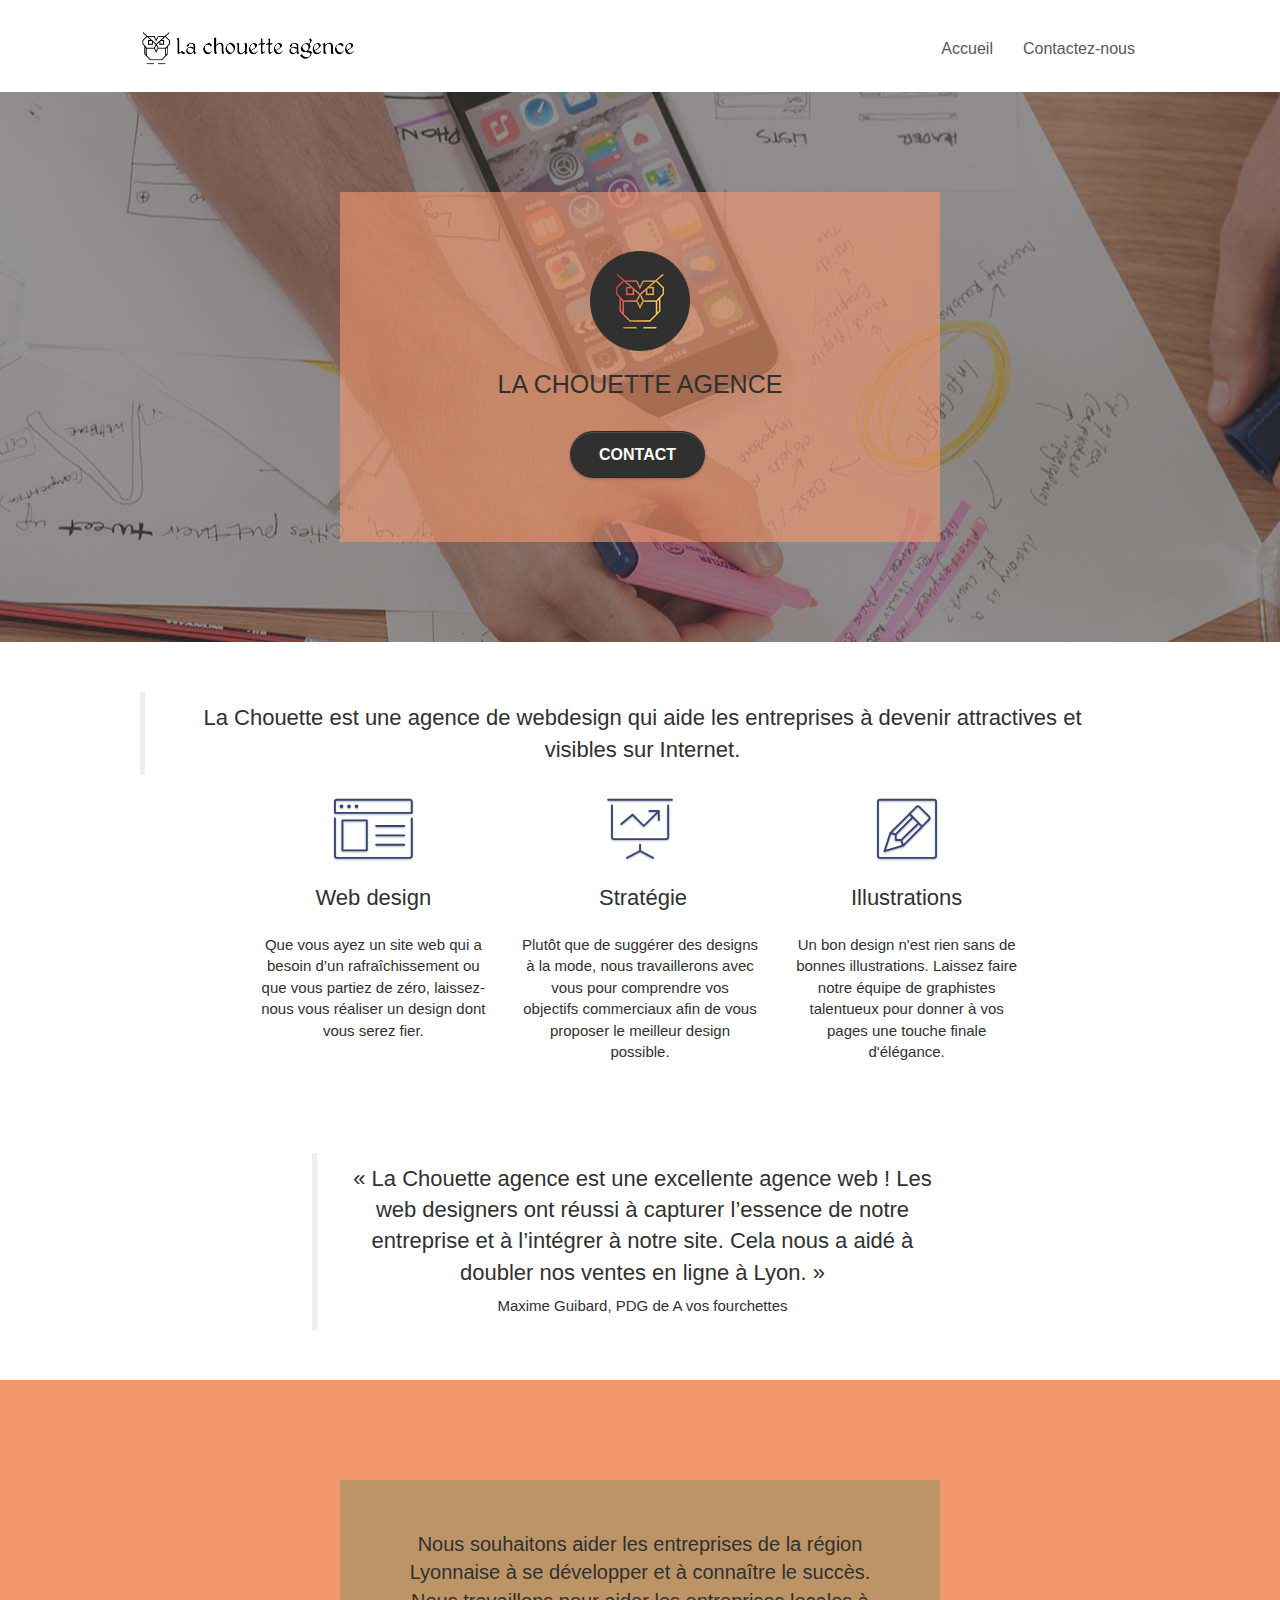
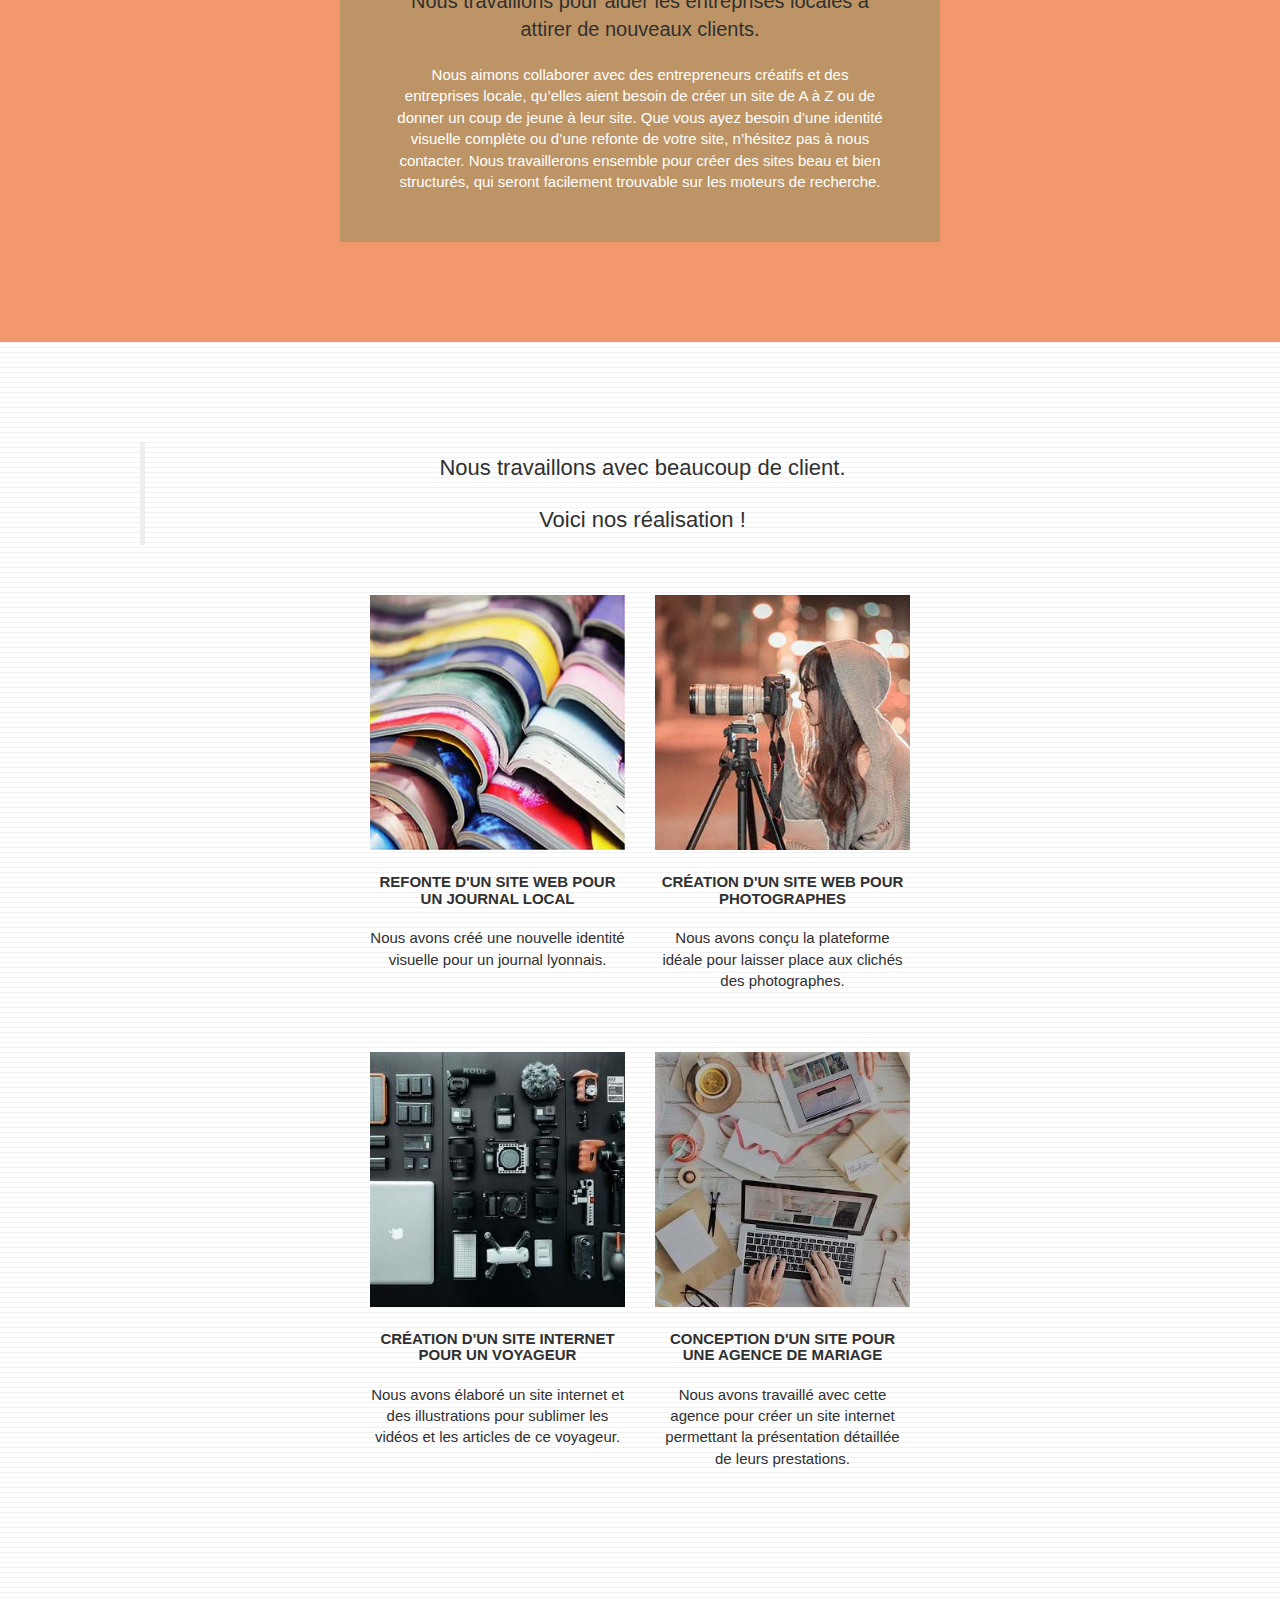
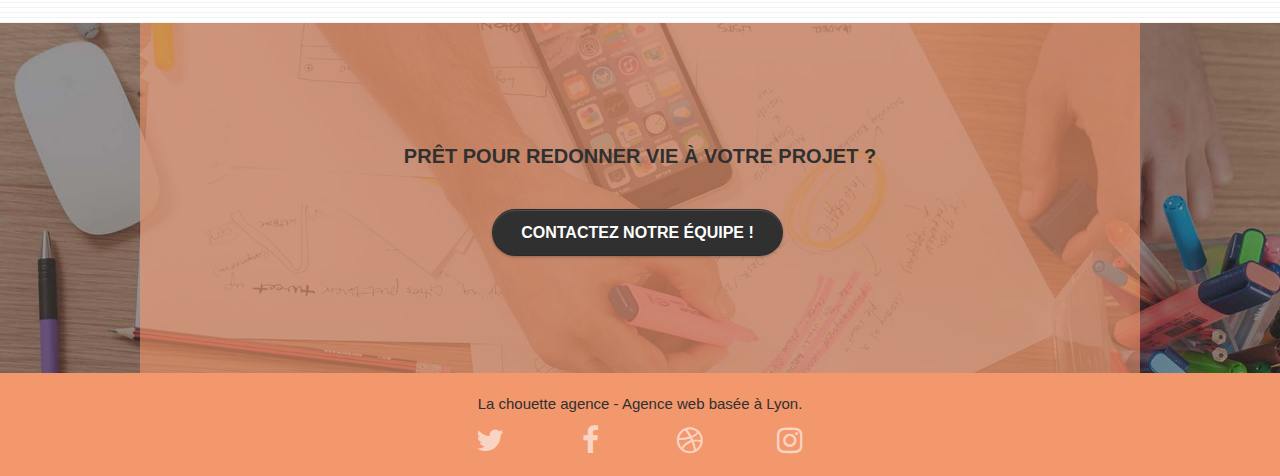
<file: index.html>
<!doctype html>

<html lang="fr">

<head>
    <meta charset="utf-8">
    <meta name="viewport" content="width=device-width, initial-scale=1.0, viewport-fit=cover">
    <link rel="shortcut icon" type="image/png" href="favicon.jpg">
    <link rel="stylesheet" type="text/css" href="./css/bootstrap-min.css">
    <link rel="stylesheet" type="text/css" href="style-min.css">
    <link rel="stylesheet" type="text/css" href="./css/font-awesome-min.css">
    <link rel="stylesheet" type="text/css" href="./css/et-line-min.css">


    <title>La Chouette, Agence de Webdesign</title>
    <meta name="description" content="Nous sommes une agence de Web Design basée à Lyon. Graphistes passionnés, nous sommes à votre écoute pour définir l'identité de votre site web">

</head>

<body>
    <!-- Principal conteneur -->
    <div class="page-container">

        <!-- bloc-0 -->
        <div class="bloc bgc-white l-bloc " id="bloc-0">
            <div class="container bloc-sm">
                <nav class="navbar row">
                    <div class="navbar-header">
                        <a class="navbar-brand" href="index.html"><img src="img/la-chouette-agence.png" alt="La Chouette web design logo" height="40" /></a>
                        <button id="nav-toggle" type="button" class="ui-navbar-toggle navbar-toggle" data-toggle="collapse" data-target=".navbar-1">
                            <span class="sr-only">Toggle navigation</span><span class="icon-bar"></span><span class="icon-bar"></span><span class="icon-bar"></span>
                        </button>
                    </div>
                    <div class="collapse navbar-collapse navbar-1 special-dropdown-nav">
                        <ul class="site-navigation nav navbar-nav">
                            <li>
                                <a href="index.html">Accueil</a>
                            </li>
                            <li>
                                <a href="contact.html">Contactez-nous</a>
                            </li>
                        </ul>
                    </div>
                </nav>
            </div>
        </div>
        <!-- bloc-0 END -->

        <!-- bloc-1-presentation -->
        <div class="bloc bgc-dark-slate-blue bg-banniere d-bloc bg-t-edge bloc-bg-texture texture-paper b-parallax" id="bloc-1-hero">
            <div class="container bloc-lg">
                <div class="row tight-width-whitespace cards">
                    <div class="col-sm-12">
                        <img src="img/logo.png" class="center-block image-resize-mode" width="100" alt="Logo, La chouette agence" />
                        <h1 class="text-center hero-bloc-text tc-black">
                            La chouette agence
                        </h1>
                        <div class="text-center">
                            <a href="contact.html" class="btn btn-lg btn-clean btn-rd cta-hero btn-atomic-tangerine" id="cta-hero">Contact</a>
                        </div>
                    </div>
                </div>
            </div>
        </div>
        <!-- bloc-1-presentation END -->

        <!-- bloc-2-services -->
        <div class="bloc bgc-white l-bloc" id="bloc-2-services">
            <div class="container bloc-md">
                <div class="row">
                    <div class="col-sm-12 text-center">
                        <blockquote>La Chouette est une agence de webdesign qui aide les entreprises à devenir attractives et visibles sur Internet. </blockquote>
                    </div>
                </div>
                <div class="row voffset-lg med-width-whitespace">
                    <div class="col-sm-4">
                        <div class="text-center">
                            <span class="et-icon-browser sm-shadow icon-dark-slate-blue icons icon-lg"></span>
                        </div>
                        <h2 class="mg-md text-center">
                            Web design
                        </h2>
                        <p class="text-center">
                            Que vous ayez un site web qui a besoin d&rsquo;un rafraîchissement ou que vous partiez de zéro, laissez-nous vous réaliser un design dont vous serez fier.
                        </p>
                    </div>
                    <div class="col-sm-4">
                        <div class="text-center">
                            <span class="et-icon-presentation sm-shadow icon-dark-slate-blue icons icon-lg"></span>
                        </div>
                        <h2 class="mg-md text-center">
                            &nbsp;Stratégie
                        </h2>
                        <p class="text-center ">
                            Plutôt que de suggérer des designs à la mode, nous travaillerons avec vous pour comprendre vos objectifs commerciaux afin de vous proposer le meilleur design possible.<br>
                        </p>
                    </div>
                    <div class="col-sm-4">
                        <div class="text-center">
                            <span class="et-icon-edit sm-shadow icon-dark-slate-blue icons icon-lg"></span>
                        </div>
                        <h2 class="mg-md text-center">
                            Illustrations
                        </h2>
                        <p class="text-center ">
                            Un bon design n'est rien sans de bonnes illustrations. Laissez faire notre équipe de graphistes talentueux pour donner à vos pages une touche finale d'élégance.
                        </p>
                    </div>
                </div>
                <div class="row voffset-lg voffset">
                    <div class="col-xs-12 col-md-8 col-md-offset-2 text-center">
                        <blockquote>« La Chouette agence est une excellente agence web ! Les web designers ont réussi à capturer l’essence de notre entreprise et à l’intégrer à notre site. Cela nous a aidé à doubler nos ventes en ligne à Lyon. »<br> <span>Maxime Guibard, PDG de A vos fourchettes</span>                            </blockquote>

                    </div>
                </div>
            </div>
        </div>
        <!-- bloc-2-services END -->

        <!-- ScrollToTop Button -->
        <a class="bloc-button btn btn-d scrollToTop" onclick="scrollToTarget('1')"><span class="fa fa-chevron-up"></span></a>
        <!-- ScrollToTop Button END-->

        <!-- bloc-3-what-i-do -->
        <div class="bloc tc-white bgc-atomic-tangerine bg-presentation d-bloc bloc-bg-texture texture-paper b-parallax" id="bloc-3-what-i-do">
            <div class="container bloc-lg">
                <div class="row tight-width-whitespace black-background">
                    <div class="col-sm-12">
                        <p class="mg-md text-center tc-grey">
                            Nous souhaitons aider les entreprises de la région Lyonnaise à se développer et à connaître le succès. Nous travaillons pour aider les entreprises locales à attirer de nouveaux clients.<br>
                        </p>
                        <p class="text-center white">
                            Nous aimons collaborer avec des entrepreneurs créatifs et des entreprises locale, qu’elles aient besoin de créer un site de A à Z ou de donner un coup de jeune à leur site. Que vous ayez besoin d’une identité visuelle complète ou d’une refonte de votre
                            site, n’hésitez pas à nous contacter. Nous travaillerons ensemble pour créer des sites beau et bien structurés, qui seront facilement trouvable sur les moteurs de recherche.
                        </p>
                    </div>
                </div>
            </div>
        </div>
        <!-- bloc-3-what-i-do END -->

        <!-- bloc-4-portfolio -->
        <div class="bloc bgc-white bg-lines-h2-bg bg-repeat l-bloc" id="bloc-4-portfolio">
            <div class="container bloc-lg">
                <div class="row">
                    <div class="col-sm-12 text-center">
                        <blockquote>Nous travaillons avec beaucoup de client.</blockquote>
                        <blockquote>Voici nos réalisation !</blockquote>
                    </div>
                </div>
                <div class="row tight-width-whitespace portfolio-row container-fluid">
                    <div class="col-sm-6">
                        <a href="#" data-lightbox="img/couvertures-livres.jpg" data-gallery-id="gallery-1" data-caption="Refonte d'un site web pour un journal local" data-frame="snapshot-lb"><img src="img/couvertures-livres.jpg" alt="Ensemble de livres ouverts empilés" class="img-responsive center-block portfolio-thumb" /></a>
                        <h3 class="mg-md text-center">
                            Refonte d'un site web pour un journal local
                        </h3>
                        <p class="text-center">
                            Nous avons créé une nouvelle identité visuelle pour un journal lyonnais.
                        </p>
                    </div>
                    <div class="col-sm-6">
                        <a href="#" data-lightbox="img/jeune-photographe.jpg" data-gallery-id="gallery-1" data-caption="Création d'un site web pour photographes" data-frame="snapshot-lb"><img src="img/jeune-photographe.jpg" class="img-responsive center-block portfolio-thumb" alt="Jeune femme à lunettes encapuchonnée prennant une photo" /></a>
                        <h3 class="mg-md text-center">
                            Création d'un site web pour photographes
                        </h3>
                        <p class="text-center">
                            Nous avons conçu la plateforme idéale pour laisser place aux clichés des photographes.
                        </p>
                    </div>
                </div>
                <div class="row tight-width-whitespace portfolio-row container-fluid">
                    <div class="col-sm-6">
                        <a href="#" data-lightbox="img/objets-electroniques.jpg" data-gallery-id="gallery-1" data-caption="Création d'un site internet pour un voyageur" data-frame="snapshot-lb"><img src="img/objets-electroniques.jpg" class="img-responsive center-block portfolio-thumb" alt="Ensemble d'objets électroniques" /></a>
                        <h3 class="mg-md text-center">
                            Création d'un site internet pour un voyageur
                        </h3>
                        <p class="text-center">
                            Nous avons élaboré un site internet et des illustrations pour sublimer les vidéos et les articles de ce voyageur.
                        </p>
                    </div>
                    <div class=" col-sm-6">
                        <a href="#" data-lightbox="img/confection.jpg" data-gallery-id="gallery-1" data-caption="Conception d'un site pour une agence de mariage" data-frame="snapshot-lb"><img src="img/confection.jpg" class="img-responsive center-block portfolio-thumb" alt="table vue de haut avec un pc portable, des ciseaux et papiers et rubans divers" /></a>
                        <h3 class="mg-md text-center">
                            Conception d'un site pour une agence de mariage
                        </h3>
                        <p class="text-center">
                            Nous avons travaillé avec cette agence pour créer un site internet permettant la présentation détaillée de leurs prestations.
                        </p>
                    </div>
                </div>
            </div>
        </div>
        <!-- bloc-4-portfolio END -->

        <!-- bloc-5-cta -->
        <div class="bloc bgc-dark-slate-blue bg-banniere d-bloc bloc-bg-texture texture-paper" id="bloc-5-cta">
            <div class="container cards bloc-lg">
                <div class="row">
                    <h3 class="mg-md text-center tc-grey">
                        Prêt pour redonner vie à votre projet ?
                    </h3>
                    <div class="col-sm-12 text-center">
                        <a href="contact.html" class="btn btn-atomic-tangerine btn-clean btn-rd btn-lg cta-hero">Contactez notre équipe !</a>
                    </div>
                </div>
            </div>
        </div>
        <!-- bloc-5-cta END -->

        <!-- Footer - bloc-8 -->
        <footer class="bloc bgc-atomic-tangerine d-bloc" id="bloc-8">
            <div class="container bloc-sm">
                <div class="row">
                    <div class="col-sm-12">
                        <p class="text-center black">
                            La chouette agence - Agence web basée à Lyon.<br>
                        </p>
                        <div class="row row-no-gutters social">
                            <div class="col-sm-3">
                                <div class="text-center">
                                    <a class="social" href="www.twitter.com"><span class="fa fa-twitter icon-md"></span></a>
                                </div>
                            </div>
                            <div class="col-sm-3">
                                <div class="text-center">
                                    <a class="social" href="www.facebook.com"><span class="fa fa-facebook icon-md"></span></a>
                                </div>
                            </div>
                            <div class="col-sm-3">
                                <div class="text-center">
                                    <a class="social" href="www.dribble.com"><span class="fa fa-dribbble icon-md"></span></a>
                                </div>
                            </div>
                            <div class="col-sm-3">
                                <div class="text-center">
                                    <a class="social" href="www.instagram.com"><span class="fa fa-instagram icon-md"></span></a>
                                </div>
                            </div>
                        </div>
                    </div>
                </div>
            </div>
        </footer>
        <!-- Footer - bloc-8 END -->

    </div>
    <!-- Principal conteneur END -->
    <script src="./js/jquery-2.1.0-min.js"></script>
    <script src="./js/bootstrap.min.js"></script>
    <script src="./js/blocs-min.js"></script>
    <script src="./js/jqBootstrapValidation-min.js"></script>
    <script src="./js/formHandler-min.js"></script>

</body>

</html>
</file>
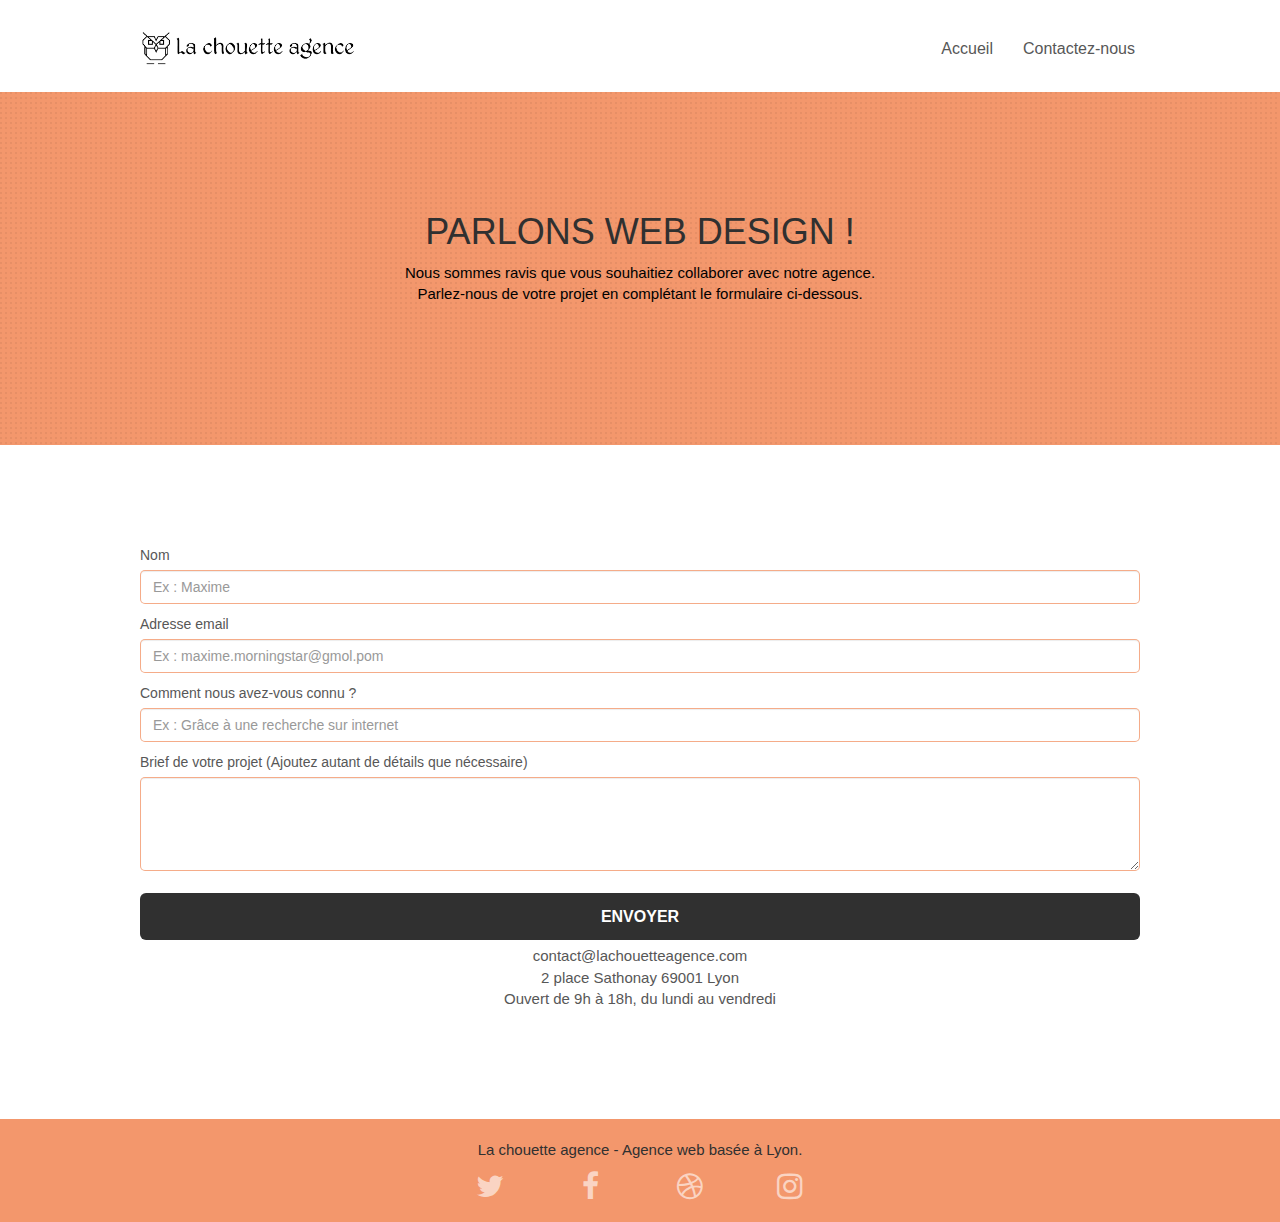
<file: contact.html>
<!doctype html>
<html lang="fr">

<head>
    <meta charset="utf-8">
    <meta name="keywords" content="">

    <meta name="viewport" content="width=device-width, initial-scale=1.0, viewport-fit=cover">
    <link rel="shortcut icon" type="image/png" href="favicon.jpg">

    <link rel="stylesheet" type="text/css" href="./css/bootstrap-min.css">
    <link rel="stylesheet" type="text/css" href="style-min.css">
    <link rel="stylesheet" type="text/css" href="./css/font-awesome-min.css">
    <link rel="stylesheet" type="text/css" href="./css/et-line-min.css">
    <title>Contactez-nous !</title>
    <meta name="description" content="N'hésitez pas à nous contactez, nous sommes une équipe de webdesigner à votre écoute">


    <!-- Analytics -->

    <!-- Analytics END -->

</head>

<body>
    <!-- Principal conteneur -->
    <div class="page-container">

        <!-- bloc-0 -->
        <div class="bloc bgc-white l-bloc " id="bloc-0">
            <div class="container bloc-sm">
                <nav class="navbar row">
                    <div class="navbar-header">
                        <a class="navbar-brand" href="index.html"><img src="img/la-chouette-agence.png" alt="La Chouette web design logo" height="40" /></a>
                        <button id="nav-toggle" type="button" class="ui-navbar-toggle navbar-toggle" data-toggle="collapse" data-target=".navbar-1">
                            <span class="sr-only">Toggle navigation</span><span class="icon-bar"></span><span class="icon-bar"></span><span class="icon-bar"></span>
                        </button>

                    </div>
                    <div class="collapse navbar-collapse navbar-1 special-dropdown-nav">
                        <ul class="site-navigation nav navbar-nav">
                            <li>
                                <a href="index.html">Accueil</a>
                            </li>
                            <li>
                                <a href="contact.html">Contactez-nous</a>
                            </li>
                        </ul>
                    </div>
                </nav>
            </div>
        </div>
        <!-- bloc-0 END -->

        <!-- bloc-6 -->
        <div class="bloc bg-dots-bg bg-repeat bgc-atomic-tangerine d-bloc bloc-bg-texture texture-paper" id="bloc-6">
            <div class="container bloc-lg">
                <div class="row">
                    <div class="col-sm-12">
                        <h1 class="text-center hero-bloc-text">
                            Parlons web design !
                        </h1>
                        <p class="text-center mg-lg">
                            Nous sommes ravis que vous souhaitiez collaborer avec notre agence.<br> Parlez-nous de votre projet en complétant le formulaire ci-dessous.
                        </p>
                    </div>
                </div>
            </div>
        </div>
        <!-- bloc-6 END -->

        <!-- bloc-7 -->
        <div class="bloc bgc-white l-bloc" id="bloc-7">
            <div class="container bloc-lg">
                <div class="row">

                    <div class="col-sm-12">

                        <form id="form_1" novalidate success-msg="Your message has been sent." fail-msg="Sorry it seems that our mail server is not responding, Sorry for the inconvenience!">

                            <div class="form-group">
                                <label for="name">Nom</label>
                                <input id="name" type="text" class="form-control" placeholder="Ex : Maxime" required />
                            </div>

                            <div class="form-group">
                                <label for="email">Adresse email</label>
                                <input id="email" class="form-control" type="url" placeholder="Ex : maxime.morningstar@gmol.pom" required />
                            </div>

                            <div class="form-group">
                                <label for="form-control">Comment nous avez-vous connu ?</label>
                                <input id="form-control" class="form-control" type="text" placeholder="Ex : Grâce à une recherche sur internet" required id="input_504" />
                            </div>

                            <div class="form-group">
                                <label for="message">Brief de votre projet (Ajoutez autant de détails que nécessaire)<br></label>
                                <textarea id="message" class="form-control" rows="4" cols="40" required></textarea>
                            </div>

                            <button class="bloc-button btn btn-lg btn-block cta-hero btn-atomic-tangerine" type="submit">Envoyer</button>

                        </form>

                    </div>

                    <div class=" text-center col-sm-12">
                        <p class="adresse">
                            contact@lachouetteagence.com<br>2 place Sathonay 69001 Lyon<br>Ouvert de 9h à 18h, du lundi au vendredi<br>
                        </p>
                    </div>
                </div>
            </div>
        </div>
        <!-- bloc-7 END -->


        <!-- Footer - bloc-8 -->
        <div class="bloc bgc-atomic-tangerine d-bloc" id="bloc-8">
            <div class="container bloc-sm">
                <div class="row">
                    <div class="col-sm-12">
                        <p class="text-center black">
                            La chouette agence - Agence web basée à Lyon.<br>
                        </p>
                        <div class="row row-no-gutters social">
                            <div class="col-sm-3">
                                <div class="text-center">
                                    <a class="social" href="www.twitter.com"><span class="fa fa-twitter icon-md"></span></a>
                                </div>
                            </div>
                            <div class="col-sm-3">
                                <div class="text-center">
                                    <a class="social" href="www.facebook.com"><span class="fa fa-facebook icon-md"></span></a>
                                </div>
                            </div>
                            <div class="col-sm-3">
                                <div class="text-center">
                                    <a class="social" href="www.dribble.com"><span class="fa fa-dribbble icon-md"></span></a>
                                </div>
                            </div>
                            <div class="col-sm-3">
                                <div class="text-center">
                                    <a class="social" href="www.instagram.com"><span class="fa fa-instagram icon-md"></span></a>
                                </div>
                            </div>
                        </div>
                    </div>
                </div>
            </div>
        </div>
        <!-- Footer - bloc-8 END -->

        <!-- ScrollToTop Button -->
        <a class="bloc-button btn btn-d scrollToTop" onclick="scrollToTarget('1')"><span class="fa fa-chevron-up"></span></a>
        <!-- ScrollToTop Button END-->

    </div>
    <!-- Principal conteneur END -->
    <script src="./js/jquery-2.1.0-min.js"></script>
    <script src="./js/bootstrap.min.js"></script>
    <script src="./js/blocs-min.js"></script>
    <script src="./js/jqBootstrapValidation-min.js"></script>
    <script src="./js/formHandler-min.js"></script>

</body>



</html>
</file>
<file: style-min.css>
body{margin:0;padding:0;background:#FFF;overflow-x:hidden;-webkit-font-smoothing:antialiased;-moz-osx-font-smoothing:grayscale}.text-center{color:#303030!important}blockquote{font-size:2.2rem;margin-bottom:0}blockquote span{font-size:1.5rem}.col-sm-6 p{font-size:.9rem}.cards{display:flex;flex-direction:column;justify-content:center;max-width:600px;min-height:350px;background:rgba(243,151,108,.6)}p{font-size:1.5rem!important}h1{text-transform:uppercase}a,button{transition:all .3s ease-in-out}a:hover{text-decoration:none;cursor:pointer}.bloc{width:100%;clear:both;background:50% 50% no-repeat;padding:0 50px;-webkit-background-size:cover;-moz-background-size:cover;-o-background-size:cover;background-size:cover;position:relative}.bloc .container{padding-left:0;padding-right:0}.bloc-lg{padding:100px 50px}.bloc-md{padding:50px}.bloc-sm{padding:20px 50px}.bg-center,.bg-l-edge,.bg-r-edge,.bg-t-edge,.bg-b-edge,.bg-tl-edge,.bg-bl-edge,.bg-tr-edge,.bg-br-edge,.bg-repeat{-webkit-background-size:auto!important;-moz-background-size:auto!important;-o-background-size:auto!important;background-size:auto!important}.bg-repeat{background:repeat}.bg-t-edge{background:top no-repeat}.b-parallax{background-attachment:fixed}.d-bloc{color:rgba(255,255,255,.7)}.d-bloc button:hover{color:rgba(255,255,255,.9)}.d-bloc .icon-round,.d-bloc .icon-square,.d-bloc .icon-rounded,.d-bloc .icon-semi-rounded-a,.d-bloc .icon-semi-rounded-b{border-color:rgba(255,255,255,.9)}.d-bloc .divider-h span{border-color:rgba(255,255,255,.2)}.d-bloc .a-btn,.d-bloc .navbar a,.d-bloc .navbar-brand,.d-bloc a .icon-sm,.d-bloc a .icon-md,.d-bloc a .icon-lg,.d-bloc a .icon-xl,.d-bloc h1 a,.d-bloc h2 a,.d-bloc h3 a,.d-bloc h4 a,.d-bloc h5 a,.d-bloc h6 a,.d-bloc p a{color:rgba(255,255,255,.6)}.d-bloc .a-btn:hover,.d-bloc .navbar a:hover,.d-bloc .navbar-brand:hover,.d-bloc a:hover .icon-sm,.d-bloc a:hover .icon-md,.d-bloc a:hover .icon-lg,.d-bloc a:hover .icon-xl,.d-bloc h1 a:hover,.d-bloc h2 a:hover,.d-bloc h3 a:hover,.d-bloc h4 a:hover,.d-bloc h5 a:hover,.d-bloc h6 a:hover,.d-bloc p a:hover{color:rgba(255,255,255,1)}.d-bloc .navbar-toggle .icon-bar{background:rgba(255,255,255,1)}.d-bloc .btn-wire,.d-bloc .btn-wire:hover{color:rgba(255,255,255,1);border-color:rgba(255,255,255,1)}.d-bloc .panel{color:rgba(0,0,0,.5)}.d-bloc .panel button:hover{color:rgba(0,0,0,.7)}.d-bloc .panel icon{border-color:rgba(0,0,0,.7)}.d-bloc .panel .divider-h span{border-color:rgba(0,0,0,.1)}.d-bloc .panel .a-btn{color:rgba(0,0,0,.6)}.d-bloc .panel .a-btn:hover{color:rgba(0,0,0,1)}.d-bloc .panel .btn-wire,.d-bloc .panel .btn-wire:hover{color:rgba(0,0,0,.7);border-color:rgba(0,0,0,.3)}.d-bloc .panel,.l-bloc{color:rgba(0,0,0,.5)}.d-bloc .panel button:hover,.l-bloc button:hover{color:rgba(0,0,0,.7)}.l-bloc .icon-round,.l-bloc .icon-square,.l-bloc .icon-rounded,.l-bloc .icon-semi-rounded-a,.l-bloc .icon-semi-rounded-b{border-color:rgba(0,0,0,.7)}.d-bloc .panel .divider-h span,.l-bloc .divider-h span{border-color:rgba(0,0,0,.1)}.d-bloc .panel .a-btn,.l-bloc .a-btn,.l-bloc .navbar a,.l-bloc .navbar-brand,.l-bloc a .icon-sm,.l-bloc a .icon-md,.l-bloc a .icon-lg,.l-bloc a .icon-xl,.l-bloc h1 a,.l-bloc h2 a,.l-bloc h3 a,.l-bloc h4 a,.l-bloc h5 a,.l-bloc h6 a,.l-bloc p a{color:rgba(0,0,0,.6)}.d-bloc .panel .a-btn:hover,.l-bloc .a-btn:hover,.l-bloc .navbar a:hover,.l-bloc .navbar-brand:hover,.l-bloc a:hover .icon-sm,.l-bloc a:hover .icon-md,.l-bloc a:hover .icon-lg,.l-bloc a:hover .icon-xl,.l-bloc h1 a:hover,.l-bloc h2 a:hover,.l-bloc h3 a:hover,.l-bloc h4 a:hover,.l-bloc h5 a:hover,.l-bloc h6 a:hover,.l-bloc p a:hover{color:rgba(0,0,0,1)}.l-bloc .navbar-toggle .icon-bar{color:rgba(0,0,0,.6)}.d-bloc .panel .btn-wire,.d-bloc .panel .btn-wire:hover,.l-bloc .btn-wire,.l-bloc .btn-wire:hover{color:rgba(0,0,0,.7);border-color:rgba(0,0,0,.3)}.voffset{margin-top:30px}.voffset-lg{margin-top:80px}.row-no-gutters{margin-right:0;margin-left:0}.row.row-no-gutters>[class^="col-"],.row.row-no-gutters>[class*=" col-"]{padding-right:0;padding-left:0}#bloc-1-hero h1{font-size:32px}.navbar{margin-bottom:0;z-index:1}.navbar-brand{height:auto;padding:3px 15px;font-size:25px;font-weight:normal;font-weight:600;line-height:44px}.navbar-brand img{max-height:200px;margin:0 5px 0 0;display:inline}.navbar-brand img[src$=svg]{min-width:100px}.nav-center .navbar-brand img{margin:0}.navbar .nav{padding-top:2px;margin-right:-16px;float:right;z-index:1}.nav>li{float:left;margin-top:4px;font-size:16px}.navbar-nav .open .dropdown-menu>li>a{text-align:inherit}.navbar-toggle{margin:10px 10px 0 0;border:0}.navbar-toggle:hover{background:transparent!important}.navbar-toggle .icon-bar{background-color:rgba(0,0,0,.5);width:26px}.nav-invert .navbar .nav{float:left}.nav-invert .navbar-header,.nav-invert .navbar-brand{float:right;position:relative;z-index:2}@media (min-width:768px){.site-navigation{position:absolute;top:50%;right:20px;transform:translate(0,-50%);-webkit-transform:translateY(-50%)}.nav>li .dropdown-menu a,.nav>li .dropdown-menu a:hover{color:#484848}.nav-invert .site-navigation{left:0;right:0}.nav-center{text-align:center}.nav-center .navbar-header{width:100%}.nav-center .navbar-header,.nav-center .navbar-brand,.nav-center .nav>li{float:none;display:inline-block}.nav-center .site-navigation{position:relative;width:100%;right:0;margin-right:0;margin-top:20px}.nav-center.mini-nav .navbar-toggle{float:none;margin:10px auto 0}}.nav>li>.dropdown a{background:none!important;display:block;padding:14px 15px}nav .caret{margin:0 5px}.dropdown-menu .dropdown-menu{top:-8px;left:100%}.dropdown-menu .dropmenu-flow-right{top:100%;left:0;margin-left:-1px;border-top-left-radius:0;border-top-right-radius:0}.dropdown-menu .dropdown span{border:4px solid black;border-top-color:transparent;border-right-color:transparent;border-bottom-color:transparent;margin:6px -5px 0 0!important;float:right}.mg-md{margin-top:10px;margin-bottom:20px}.mg-lg{margin-top:10px;margin-bottom:40px;font-size:1.1rem;color:black!important}.btn{margin:0 5px 5px 0}.btn.pull-right{margin:0 0 5px 5px}.btn-d,.btn-d:hover{color:#000!important;background:rgb(255,166,118);border:1px solid blanchedalmond!important}.btn-rd{border-radius:40px}.btn-clean{border:1px solid rgba(0,0,0,.08);border-bottom-color:rgba(0,0,0,.1);text-shadow:0 1px 0 rgba(0,0,1,.1);box-shadow:0 1px 3px rgba(0,0,1,.25),inset 0 1px 0 0 rgba(255,255,255,.15)}.icon-md{font-size:30px!important}.icon-lg{font-size:60px!important}.sm-shadow{text-shadow:0 1px 2px rgba(0,0,0,.3)}.panel-sq,.panel-sq .panel-heading,.panel-sq .panel-footer{border-radius:0}.panel-rd{border-radius:30px}min-device-width .panel-rd .panel-heading{border-radius:29px 29px 0 0}.panel-rd .panel-footer{border-radius:0 0 29px 29px}.form-control{border-color:rgba(243,151,108,.8);border-radius:5px;min-width:250px;min-height:25px}.form-group{margin-bottom:10px}.scrollToTop{width:40px;height:40px;position:fixed;bottom:20px;right:20px;opacity:0;z-index:500;transition:all .3s ease-in-out}.scrollToTop span{margin-top:6px}.showScrollTop{font-size:14px;opacity:1}a[data-lightbox]{position:relative;display:block;text-align:center}a[data-lightbox]:hover::before{content:"+";font-family:"HelveticaNeue-Light","Helvetica Neue Light","Helvetica Neue",Helvetica,Arial;font-size:32px;width:50px;height:50px;margin-left:-25px;border-radius:50%;background:rgba(0,0,0,.6);color:#FFF;font-weight:100;z-index:1;position:absolute;top:50%;transform:translateY(-50%);-webkit-transform:translateY(-50%)}a[data-lightbox]:hover img{opacity:.6;-webkit-animation-fill-mode:none;animation-fill-mode:none}#lightbox-modal{display:flex;align-items:center}#lightbox-modal .modal-dialog{width:90%;max-width:900px;margin:0 auto 0}#lightbox-modal .modal-dialog img{max-height:90vh;margin:0 auto}.lightbox-caption{padding:20px;color:#FFF;background:rgba(0,0,0,.5);position:absolute;left:15px;right:15px;bottom:5px}.close-lightbox{color:#FFF;font-size:30px;position:absolute;top:20px;right:20px;z-index:20;background:rgba(0,0,0,.5);border:none;line-height:30px;padding:0 9px 5px;opacity:.3}.close-lightbox:hover,.next-lightbox:hover,.prev-lightbox:hover{opacity:1.0;color:#FFF}.next-lightbox,.prev-lightbox{font-size:20px;color:rgba(255,255,255,.9);background:rgba(0,0,0,.5);transition:all .2s ease-in-out;position:absolute;top:45%;z-index:1;opacity:.4}.next-lightbox{padding:6px 8px 1px 13px;right:25px}.prev-lightbox{padding:6px 13px 1px 10px;left:25px}.snapshot-lb .modal-body{padding-bottom:45px}.snapshot-lb .lightbox-caption{padding:0;color:rgba(0,0,0,.5);background:none}h1,h2,h3,h4,h5,h6,p,label,.btn,a{font-family:"helvetica";font-weight:400;color:#575757!important}.container{max-width:1000px}.statement-bloc-text{line-height:26px;font-style:italic;font-size:20px;text-align:center;font-weight:lighter;max-width:520px;margin:auto auto auto auto}p{font-size:11px}.tight-width-whitespace{max-width:600px;margin:auto auto auto auto}.h1{font-size:20px;font-family:"Open Sans"}.cta-hero{margin-top:22px;color:#FFFFFF!important;text-transform:uppercase;padding:12px 28px 12px 28px;font-size:16px;font-weight:700}.social{max-width:400px;margin:auto auto auto auto}h2{font-size:22px;line-height:1.4em}h3{font-size:15px;text-transform:uppercase;font-weight:700;color:#333333!important}.med-width-whitespace{max-width:800px;margin:auto auto auto auto;box-shadow:0 0 0 #000000}h1{color:#333333!important}h4{color:#333333!important}.icons{margin-bottom:14px;margin-top:24px}.white{color:#FFFFFF!important;font-size:1.5rem}.portfolio-thumb{margin-bottom:24px}.portfolio-row{margin-bottom:44px;margin-top:50px}.avatar{box-shadow:0 4px 9px rgba(0,0,0,.3)}.black-background{background-color:rgba(165,147,99,.7);padding:40px 40px 40px 40px}.bold-link{font-weight:900;text-decoration:underline!important}.bgc-white{background-color:#FFFFFF}.bgc-dark-slate-blue{background-color:#364577}.bgc-atomic-tangerine{background-color:#F3976C}.tc-white{color:#F3976C!important;font-size:1.9rem}.tc-black{font-size:2.5rem!important}.tc-grey{font-size:2rem!important}.btn-atomic-tangerine{background:#303030;color:#FFFFFF!important}.btn-atomic-tangerine:hover{background:#5a5a5a!important;color:#FFFFFF!important}.ltc-white{color:#FFFFFF!important}.ltc-white:hover{color:#cccccc!important}.ltc-atomic-tangerine{color:#F3976C!important}.ltc-atomic-tangerine:hover{color:#c27956!important}.icon-dark-slate-blue{color:#364577!important;border-color:#364577!important}.bg-dots-bg{background-image:url("img/dots-bg.png")}.bg-lines-h2-bg{background-image:url("img/lines-h2-bg.png")}.bg-banniere{background-image:url("img/la-chouette-agence-banniere.jpg")}.bg-presentation{background-image:url("img/image-de-presentation.jpg")}@media (max-width:1024px){.bloc{padding-left:20px;padding-right:20px}.bloc.full-width-bloc,.bloc-tile-2.full-width-bloc .container,.bloc-tile-3.full-width-bloc .container,.bloc-tile-4.full-width-bloc .container{padding-left:0;padding-right:0}}@media (max-width:992px) and (min-width:768px){.navbar .nav{max-width:80%}.nav-center.navbar .nav{max-width:100%}}@media only screen and (min-width:768px) and (max-width:1024px) and (orientation:landscape){.b-parallax{background-attachment:scroll}}@media only screen and (min-width:1024px) and (max-width:1366px) and (-webkit-min-device-pixel-ratio:1.5){.b-parallax{background-attachment:scroll}}@media (max-width:991px){.container{width:100%}.b-parallax{background-attachment:scroll}.page-container,#hero-bloc{overflow-x:hidden;position:relative}.bloc-group,.bloc-group .bloc{display:block;width:100%}}@media (max-width:767px){.page-container{overflow-x:hidden;position:relative}h1,h2,h3,h4,h5,h6,p,#disqus_thread{padding-left:10px!important;padding-right:10px!important}.b-parallax{background-attachment:scroll}.navbar .nav{padding-top:0;border-top:1px solid rgba(0,0,0,.2);float:none!important}.navbar.row{margin-left:0;margin-right:0}.site-navigation{position:inherit;transform:none;-webkit-transform:none;-ms-transform:none}.nav>li{margin-top:0;border-bottom:1px solid rgba(0,0,0,.1);background:rgba(0,0,0,.05);text-align:left;padding-left:15px;width:100%}.nav>li:hover{background:rgba(0,0,0,.08)}.dropdown .dropdown a .caret{float:none;margin:5px 0 0 10px!important;border:4px solid black;border-bottom-color:transparent;border-right-color:transparent;border-left-color:transparent}#hero-bloc .navbar .nav{background:rgba(0,0,0,.8)}#hero-bloc .navbar .nav a{color:rgba(255,255,255,.6)}.hero{padding:50px 0}.hero-nav{left:-1px;right:-1px}.navbar-collapse{padding:0;overflow-x:hidden;-webkit-box-shadow:none;box-shadow:none}.navbar-brand img{max-height:40px;width:auto}.nav-invert .navbar-header{float:none;width:100%}.nav-invert .navbar-toggle{float:left;margin-left:10px}.bloc{padding-left:0;padding-right:0}.bloc-xxl,.bloc-xl,.bloc-lg{padding:40px 0}.bloc-sm,.bloc-md{padding-left:0;padding-right:0}.bloc-tile-2 .container,.bloc-tile-3 .container,.bloc-tile-4 .container,.bloc-fill-screen .fill-bloc-top-edge,.bloc-fill-screen .fill-bloc-bottom-edge{padding-left:0;padding-right:0}.a-block{padding:0 10px}.btn-dwn{display:none}.voffset{margin-top:5px}.voffset-md{margin-top:20px}.voffset-lg{margin-top:30px}form{padding:5px}.close-lightbox{display:inline-block}.blocsapp-device-iphone5{background-size:216px 425px;padding-top:60px;width:216px;height:425px}.blocsapp-device-iphone5 img{width:180px;height:320px}}@media (max-width:400px){.bloc{padding-left:0;padding-right:0}}@media (max-width:767px){.bloc-mob-center-text{text-align:center}}
</file>
<file: css/et-line-min.css>
@font-face{font-family:et-line;src:url(../fonts/et-line.eot);src:url(../fonts/et-line.eot?#iefix) format('embedded-opentype'),url(../fonts/et-line.woff) format('woff'),url(../fonts/et-line.ttf) format('truetype'),url(../fonts/et-line.svg#et-line) format('svg');font-weight:400;font-style:normal}.et-icon-adjustments,.et-icon-alarmclock,.et-icon-anchor,.et-icon-aperture,.et-icon-attachment,.et-icon-bargraph,.et-icon-basket,.et-icon-beaker,.et-icon-bike,.et-icon-book-open,.et-icon-briefcase,.et-icon-browser,.et-icon-calendar,.et-icon-camera,.et-icon-caution,.et-icon-chat,.et-icon-circle-compass,.et-icon-clipboard,.et-icon-clock,.et-icon-cloud,.et-icon-compass,.et-icon-desktop,.et-icon-dial,.et-icon-document,.et-icon-documents,.et-icon-download,.et-icon-dribbble,.et-icon-edit,.et-icon-envelope,.et-icon-expand,.et-icon-facebook,.et-icon-flag,.et-icon-focus,.et-icon-gears,.et-icon-genius,.et-icon-gift,.et-icon-global,.et-icon-globe,.et-icon-googleplus,.et-icon-grid,.et-icon-happy,.et-icon-hazardous,.et-icon-heart,.et-icon-hotairballoon,.et-icon-hourglass,.et-icon-key,.et-icon-laptop,.et-icon-layers,.et-icon-lifesaver,.et-icon-lightbulb,.et-icon-linegraph,.et-icon-linkedin,.et-icon-lock,.et-icon-magnifying-glass,.et-icon-map,.et-icon-map-pin,.et-icon-megaphone,.et-icon-mic,.et-icon-mobile,.et-icon-newspaper,.et-icon-notebook,.et-icon-paintbrush,.et-icon-paperclip,.et-icon-pencil,.et-icon-phone,.et-icon-picture,.et-icon-pictures,.et-icon-piechart,.et-icon-presentation,.et-icon-pricetags,.et-icon-printer,.et-icon-profile-female,.et-icon-profile-male,.et-icon-puzzle,.et-icon-quote,.et-icon-recycle,.et-icon-refresh,.et-icon-ribbon,.et-icon-rss,.et-icon-sad,.et-icon-scissors,.et-icon-scope,.et-icon-search,.et-icon-shield,.et-icon-speedometer,.et-icon-strategy,.et-icon-streetsign,.et-icon-tablet,.et-icon-target,.et-icon-telescope,.et-icon-toolbox,.et-icon-tools,.et-icon-tools-2,.et-icon-trophy,.et-icon-tumblr,.et-icon-twitter,.et-icon-upload,.et-icon-video,.et-icon-wallet,.et-icon-wine{font-family:et-line;speak:none;font-style:normal;font-weight:400;font-variant:normal;text-transform:none;line-height:1;-webkit-font-smoothing:antialiased;-moz-osx-font-smoothing:grayscale;display:inline-block}.et-icon-mobile:before{content:"\e000"}.et-icon-laptop:before{content:"\e001"}.et-icon-desktop:before{content:"\e002"}.et-icon-tablet:before{content:"\e003"}.et-icon-phone:before{content:"\e004"}.et-icon-document:before{content:"\e005"}.et-icon-documents:before{content:"\e006"}.et-icon-search:before{content:"\e007"}.et-icon-clipboard:before{content:"\e008"}.et-icon-newspaper:before{content:"\e009"}.et-icon-notebook:before{content:"\e00a"}.et-icon-book-open:before{content:"\e00b"}.et-icon-browser:before{content:"\e00c"}.et-icon-calendar:before{content:"\e00d"}.et-icon-presentation:before{content:"\e00e"}.et-icon-picture:before{content:"\e00f"}.et-icon-pictures:before{content:"\e010"}.et-icon-video:before{content:"\e011"}.et-icon-camera:before{content:"\e012"}.et-icon-printer:before{content:"\e013"}.et-icon-toolbox:before{content:"\e014"}.et-icon-briefcase:before{content:"\e015"}.et-icon-wallet:before{content:"\e016"}.et-icon-gift:before{content:"\e017"}.et-icon-bargraph:before{content:"\e018"}.et-icon-grid:before{content:"\e019"}.et-icon-expand:before{content:"\e01a"}.et-icon-focus:before{content:"\e01b"}.et-icon-edit:before{content:"\e01c"}.et-icon-adjustments:before{content:"\e01d"}.et-icon-ribbon:before{content:"\e01e"}.et-icon-hourglass:before{content:"\e01f"}.et-icon-lock:before{content:"\e020"}.et-icon-megaphone:before{content:"\e021"}.et-icon-shield:before{content:"\e022"}.et-icon-trophy:before{content:"\e023"}.et-icon-flag:before{content:"\e024"}.et-icon-map:before{content:"\e025"}.et-icon-puzzle:before{content:"\e026"}.et-icon-basket:before{content:"\e027"}.et-icon-envelope:before{content:"\e028"}.et-icon-streetsign:before{content:"\e029"}.et-icon-telescope:before{content:"\e02a"}.et-icon-gears:before{content:"\e02b"}.et-icon-key:before{content:"\e02c"}.et-icon-paperclip:before{content:"\e02d"}.et-icon-attachment:before{content:"\e02e"}.et-icon-pricetags:before{content:"\e02f"}.et-icon-lightbulb:before{content:"\e030"}.et-icon-layers:before{content:"\e031"}.et-icon-pencil:before{content:"\e032"}.et-icon-tools:before{content:"\e033"}.et-icon-tools-2:before{content:"\e034"}.et-icon-scissors:before{content:"\e035"}.et-icon-paintbrush:before{content:"\e036"}.et-icon-magnifying-glass:before{content:"\e037"}.et-icon-circle-compass:before{content:"\e038"}.et-icon-linegraph:before{content:"\e039"}.et-icon-mic:before{content:"\e03a"}.et-icon-strategy:before{content:"\e03b"}.et-icon-beaker:before{content:"\e03c"}.et-icon-caution:before{content:"\e03d"}.et-icon-recycle:before{content:"\e03e"}.et-icon-anchor:before{content:"\e03f"}.et-icon-profile-male:before{content:"\e040"}.et-icon-profile-female:before{content:"\e041"}.et-icon-bike:before{content:"\e042"}.et-icon-wine:before{content:"\e043"}.et-icon-hotairballoon:before{content:"\e044"}.et-icon-globe:before{content:"\e045"}.et-icon-genius:before{content:"\e046"}.et-icon-map-pin:before{content:"\e047"}.et-icon-dial:before{content:"\e048"}.et-icon-chat:before{content:"\e049"}.et-icon-heart:before{content:"\e04a"}.et-icon-cloud:before{content:"\e04b"}.et-icon-upload:before{content:"\e04c"}.et-icon-download:before{content:"\e04d"}.et-icon-target:before{content:"\e04e"}.et-icon-hazardous:before{content:"\e04f"}.et-icon-piechart:before{content:"\e050"}.et-icon-speedometer:before{content:"\e051"}.et-icon-global:before{content:"\e052"}.et-icon-compass:before{content:"\e053"}.et-icon-lifesaver:before{content:"\e054"}.et-icon-clock:before{content:"\e055"}.et-icon-aperture:before{content:"\e056"}.et-icon-quote:before{content:"\e057"}.et-icon-scope:before{content:"\e058"}.et-icon-alarmclock:before{content:"\e059"}.et-icon-refresh:before{content:"\e05a"}.et-icon-happy:before{content:"\e05b"}.et-icon-sad:before{content:"\e05c"}.et-icon-facebook:before{content:"\e05d"}.et-icon-twitter:before{content:"\e05e"}.et-icon-googleplus:before{content:"\e05f"}.et-icon-rss:before{content:"\e060"}.et-icon-tumblr:before{content:"\e061"}.et-icon-linkedin:before{content:"\e062"}.et-icon-dribbble:before{content:"\e063"}
</file>
